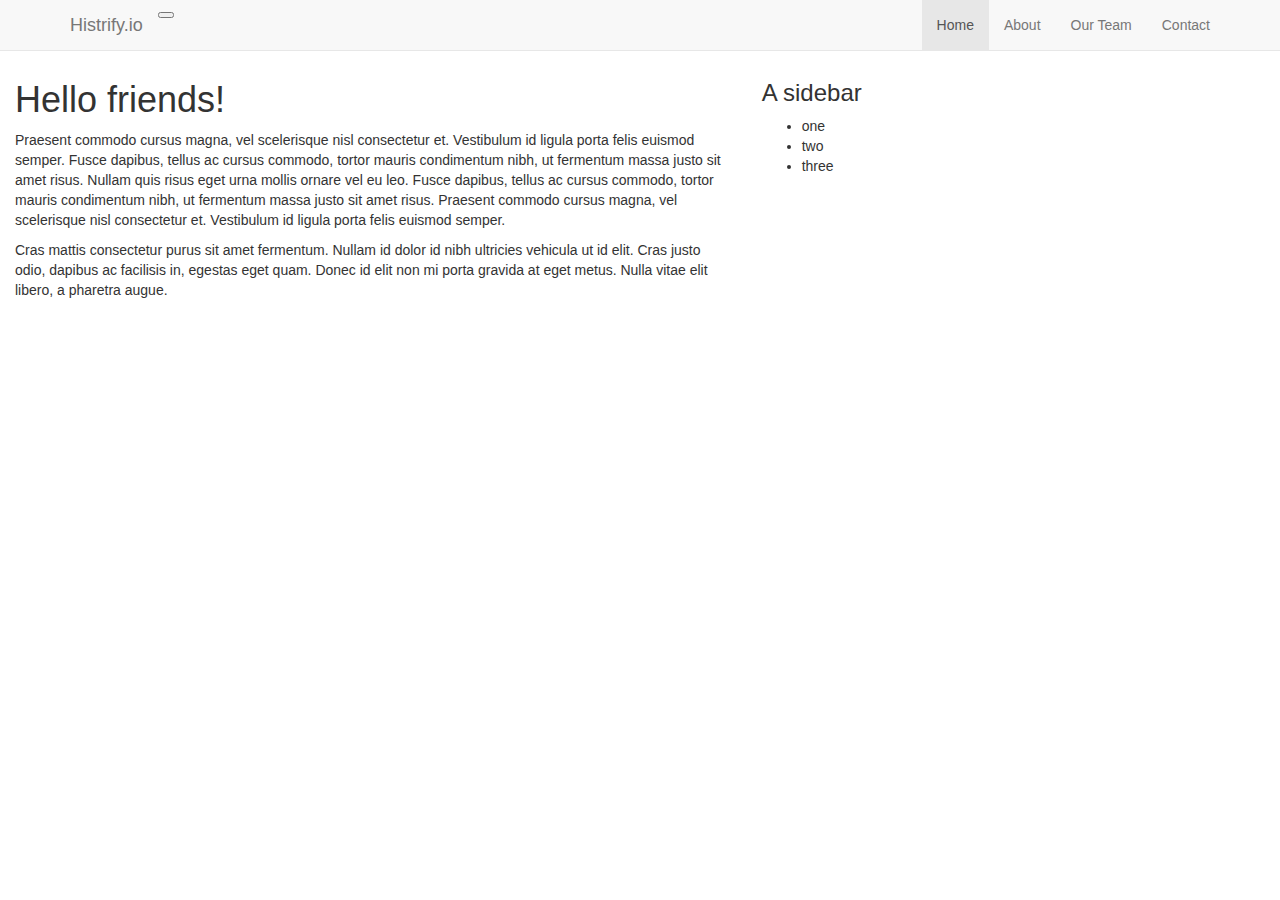
<file: Bootstrap/index.html>
<!DOCTYPE html>
<html lang="en">
  <head>
    <meta charset="utf-8">
    <meta http-equiv="X-UA-Compatible" content="IE=edge">
    <meta name="viewport" content="width=device-width, initial-scale=1">
    <!-- The above 3 meta tags *must* come first in the head; any other head content must come *after* these tags -->
      
    <title>Hipstrify.io</title>

    <!-- Bootstrap -->
    <link href="bootstrap/css/bootstrap.min.css" rel="stylesheet">
      <link href="styles.css" rel="stylesheet">

    <!-- HTML5 shim and Respond.js for IE8 support of HTML5 elements and media queries -->
    <!-- WARNING: Respond.js doesn't work if you view the page via file:// -->
    <!--[if lt IE 9]>
      <script src="https://oss.maxcdn.com/html5shiv/3.7.2/html5shiv.min.js"></script>
      <script src="https://oss.maxcdn.com/respond/1.4.2/respond.min.js"></script>
    <![endif]-->
      
  </head>
  <body>
    <nav class="navbar navbar-fixed-top navbar-default">
      <div class="container">
        <div class="navbar-header">
          <button type="button" class="navbar-toggle-collapsed" data-toggle="collapse">
            <span class="sr-only">Toggle navigation</span>
              <span class="icon-bar"></span>
              <span class="icon-bar"></span>
              <span class="icon-bar"></span>
            </button>
          <a class="navbar-brand" href="index.html">Histrify.io</a>
          </div>
          <div class="collapse navbar-collapse" id="navbar-collapse">
          <ul class="nav navbar-nav navbar-right">
              <li class="active"><a href="">Home</a></li>
              <li ><a href="">About</a></li>
              <li ><a href="">Our Team</a></li>
              <li ><a href="">Contact</a></li>
              </ul>
          
          </div>
        </div>
        
      </nav>
    
      
      <div class="container-fluid">
          <div class="row">
              <div class="col-sm-7">
                <h1>Hello friends!</h1>
                  <p>Praesent commodo cursus magna, vel scelerisque nisl consectetur et. Vestibulum id ligula porta felis euismod semper. Fusce dapibus, tellus ac cursus commodo, tortor mauris condimentum nibh, ut fermentum massa justo sit amet risus. Nullam quis risus eget urna mollis ornare vel eu leo. Fusce dapibus, tellus ac cursus commodo, tortor mauris condimentum nibh, ut fermentum massa justo sit amet risus. Praesent commodo cursus magna, vel scelerisque nisl consectetur et. Vestibulum id ligula porta felis euismod semper.</p>

<p>Cras mattis consectetur purus sit amet fermentum. Nullam id dolor id nibh ultricies vehicula ut id elit. Cras justo odio, dapibus ac facilisis in, egestas eget quam. Donec id elit non mi porta gravida at eget metus. Nulla vitae elit libero, a pharetra augue.</p>
              </div>
              
              <div class="col-sm-5">
                <h3>A sidebar</h3>
                  <ul>
                    <li>one</li>
                    <li>two</li>
                    <li>three</li>
                  </ul>
              </div>
          </div>
      </div>
      

    <!-- jQuery (necessary for Bootstrap's JavaScript plugins) -->
    <script src="https://ajax.googleapis.com/ajax/libs/jquery/1.11.3/jquery.min.js"></script>
    <!-- Include all compiled plugins (below), or include individual files as needed -->
    <script src="bootstrap/js/bootstrap.min.js"></script>
  </body>
</html>
</file>
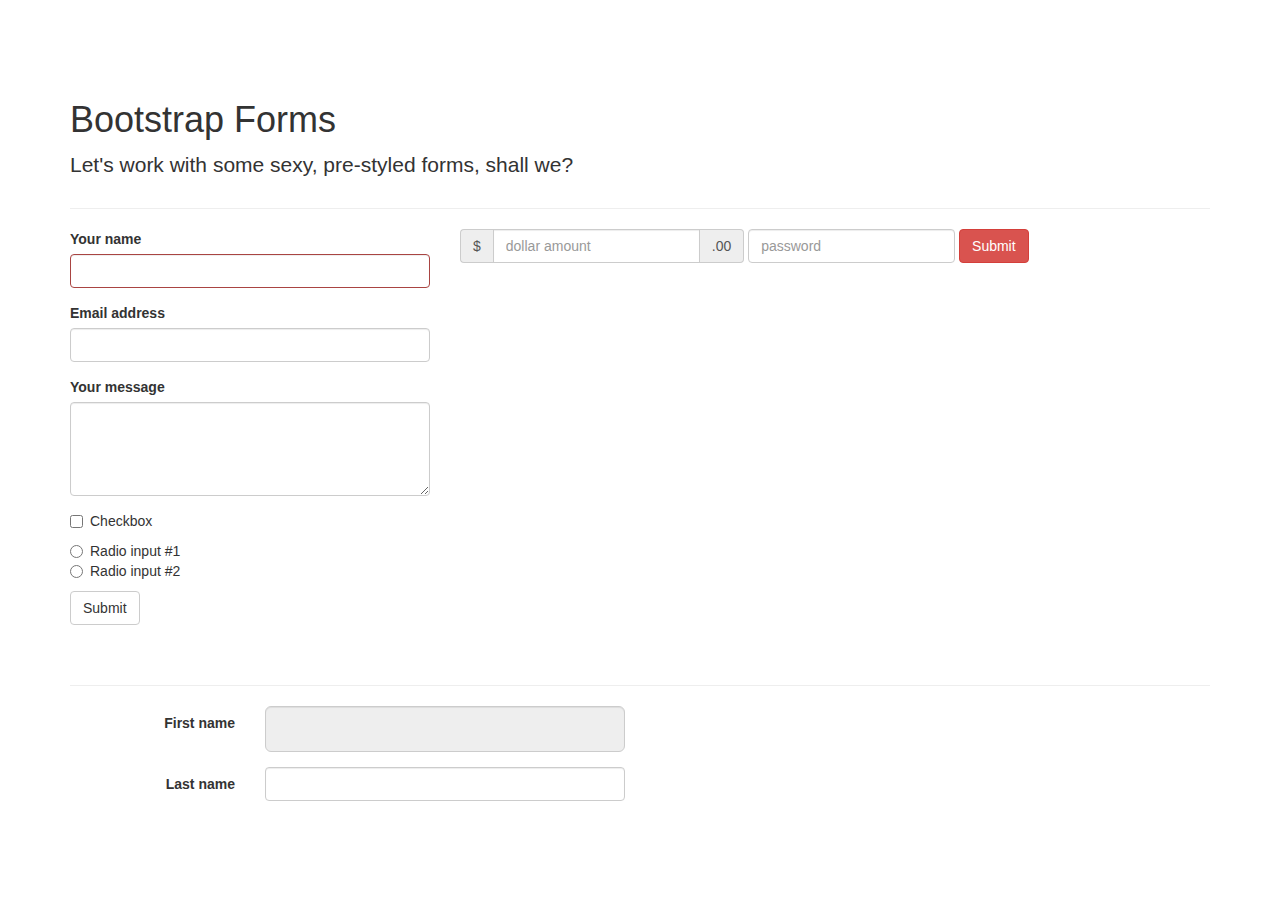
<file: Bootstrap/forms.html>
<!DOCTYPE html>
<html lang="en">
<head>
    <meta charset="utf-8">
    <meta http-equiv="X-UA-Compatible" content="IE=edge">
    <meta name="viewport" content="width=device-width, initial-scale=1">

    <title>Bootstrap Forms</title>

    <!-- Bootstrap -->
    <link href="bootstrap/css/bootstrap.min.css" rel="stylesheet">
    <link href="styles.css" rel="stylesheet">

    <!-- HTML5 shim and Respond.js for IE8 support of HTML5 elements and media queries -->
    <!--[if lt IE 9]>
        <script src="https://oss.maxcdn.com/html5shiv/3.7.2/html5shiv.min.js"></script>
        <script src="https://oss.maxcdn.com/respond/1.4.2/respond.min.js"></script>
    <![endif]-->

</head>
<body>

    <div class="container">
        
        <div class="page-header">
            <h1>Bootstrap Forms</h1>
            <p class="lead">Let's work with some sexy, pre-styled forms, shall we?</p>
        </div><!-- page-header -->
        
        <div class="row">
            <div class="col-sm-4">
            
                <form>
                    <div class="form-group has-error">
                        <label for="formName">Your name</label>
                        <input type="text" id="formName" class="form-control">
                    </div>
                    <div class="form-group">
                        <label for="formEmail">Email address</label>
                        <input type="email" id="formEmail" class="form-control">
                    </div>
                    <div class="form-group">
                        <label for="formMessage">Your message</label>
                        <textarea class="form-control" rows="4"></textarea>
                    </div>
                    <div class="checkbox">
                        <label>
                            <input type="checkbox"> Checkbox
                        </label>
                    </div>
                    <div class="radio">
                        <label>
                            <input type="radio" name="formRadio"> Radio input #1
                        </label><br>
                        <label>
                            <input type="radio" name="formRadio"> Radio input #2
                        </label>
                    </div>
                    <button type="submit" class="btn btn-default">Submit</button>
                </form>
                
            </div>
            <div class="col-sm-8">
            
                <form class="form-inline">
                    
                    <div class="form-group">
                        <label for="loginEmail" class="sr-only">Email</label>
                        <div class="input-group">
                            <div class="input-group-addon">$</div>
                            <input id="loginEmail" type="email" class="form-control" placeholder="dollar amount">
                            <div class="input-group-addon">.00</div>
                        </div>
                    </div>
                    <div class="form-group">
                        <label for="loginPassword" class="sr-only">Password</label>
                        <input id="loginPassword" type="password" class="form-control" placeholder="password">
                    </div>
                    
                    <button type="submit" class="btn btn-danger">Submit</button>
                    
                </form>
                
            </div>
        </div><!-- row -->
        
        <br><br><hr>
        
        <div class="row">
            <div class="col-sm-6">
                
                <form class="form-horizontal">
                    
                    <div class="form-group">
                        <label class="col-sm-4 control-label">First name</label>
                        <div class="col-sm-8">
                            <input type="text" class="form-control input-lg" disabled>
                        </div>
                    </div>
                    <div class="form-group">
                        <label class="col-sm-4 control-label">Last name</label>
                        <div class="col-sm-8">
                            <input type="text" class="form-control">
                        </div>
                    </div>
                    
                </form>
                
            </div>
        </div><!-- row -->
        
    </div><!-- container -->


    <!-- jQuery (necessary for Bootstrap's JavaScript plugins) -->
    <script src="https://ajax.googleapis.com/ajax/libs/jquery/1.11.3/jquery.min.js"></script>
    <!-- Include all compiled plugins (below), or include individual files as needed -->
    <script src="bootstrap/js/bootstrap.min.js"></script>
</body>
</html>
</file>
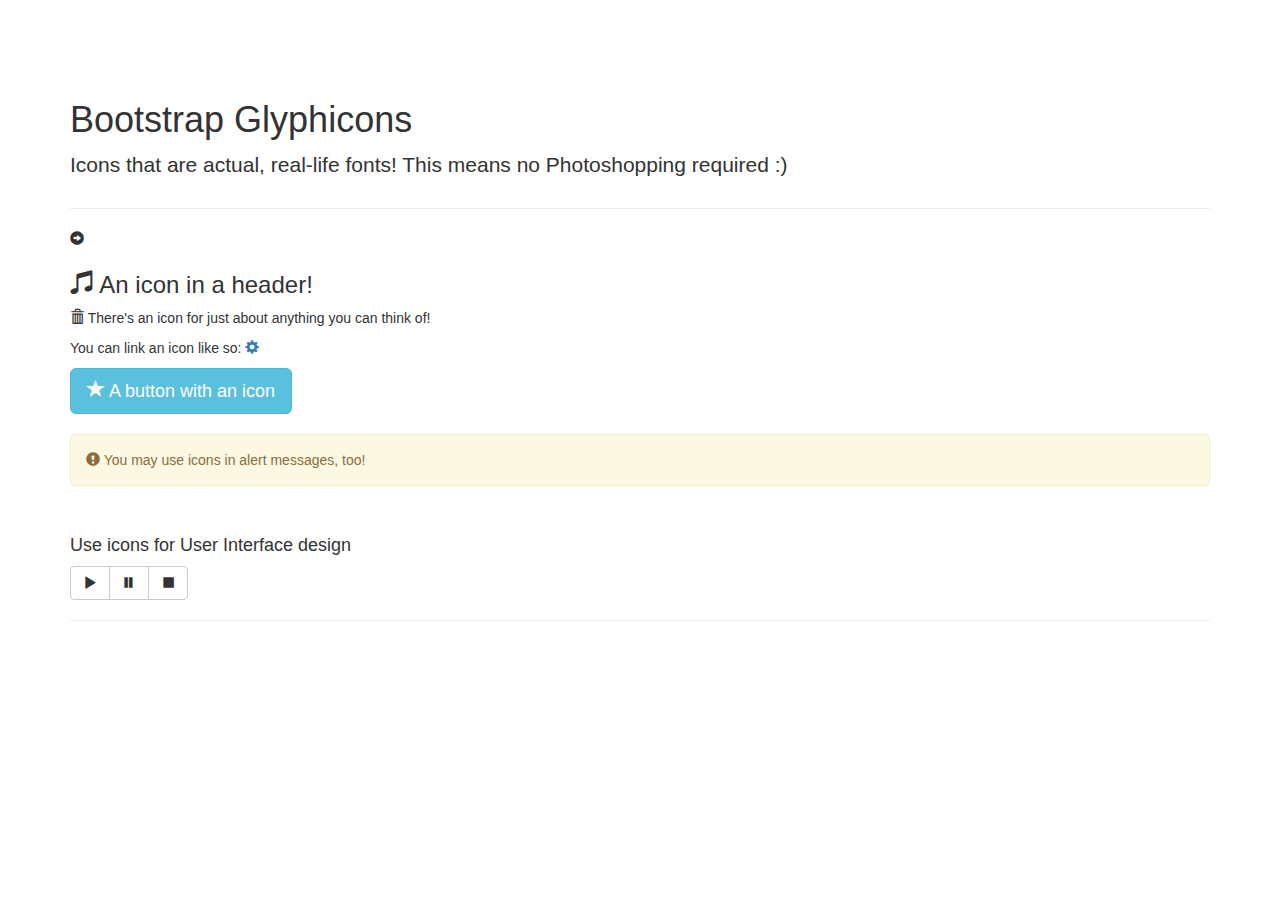
<file: Bootstrap/glyphicons.html>
<!DOCTYPE html>
<html lang="en">
<head>
    <meta charset="utf-8">
    <meta http-equiv="X-UA-Compatible" content="IE=edge">
    <meta name="viewport" content="width=device-width, initial-scale=1">

    <title>Bootstrap Glyphicons</title>

    <!-- Bootstrap -->
    <link href="bootstrap/css/bootstrap.min.css" rel="stylesheet">
    <link href="styles.css" rel="stylesheet">

    <!-- HTML5 shim and Respond.js for IE8 support of HTML5 elements and media queries -->
    <!--[if lt IE 9]>
        <script src="https://oss.maxcdn.com/html5shiv/3.7.2/html5shiv.min.js"></script>
        <script src="https://oss.maxcdn.com/respond/1.4.2/respond.min.js"></script>
    <![endif]-->

</head>
<body>

    <div class="container">
        
        <div class="page-header">
            <h1>Bootstrap Glyphicons</h1>
            <p class="lead">Icons that are actual, real-life fonts! This means no Photoshopping required :)</p>
        </div><!-- page-header -->
        
        <p><span class="glyphicon glyphicon-circle-arrow-right"></span></p>
        
        <h3><span class="glyphicon glyphicon-music"></span> An icon in a header!</h3>
        
        <p><span class="glyphicon glyphicon-trash"></span> There's an icon for just about anything you can think of!</p>
        
        <p>You can link an icon like so: <a href="index.html"><span class="glyphicon glyphicon-cog"></span></a></p>

        
        <button type="button" class="btn btn-default btn-lg btn-info">
        <span class="glyphicon glyphicon-star" aria-hidden="true"></span> A button with an icon
        </button>
        
        <br><br>
        
        <div class="alert alert-warning">
            <span class="glyphicon glyphicon-exclamation-sign"></span>
            You may use icons in alert messages, too!
        </div>
        
        <br>
        
        <h4>Use icons for User Interface design</h4>
        
        <div class="btn-toolbar">
            <div class="btn-group">
                <button type="button" class="btn btn-default"><span class="glyphicon glyphicon-play"></span></button>
                <button type="button" class="btn btn-default"><span class="glyphicon glyphicon-pause"></span></button>
                <button type="button" class="btn btn-default"><span class="glyphicon glyphicon-stop"></span></button>
            </div>
        </div>
        
        
        <hr>
    </div><!-- container -->


    <!-- jQuery (necessary for Bootstrap's JavaScript plugins) -->
    <script src="https://ajax.googleapis.com/ajax/libs/jquery/1.11.3/jquery.min.js"></script>
    <!-- Include all compiled plugins (below), or include individual files as needed -->
    <script src="bootstrap/js/bootstrap.min.js"></script>
</body>
</html>
</file>
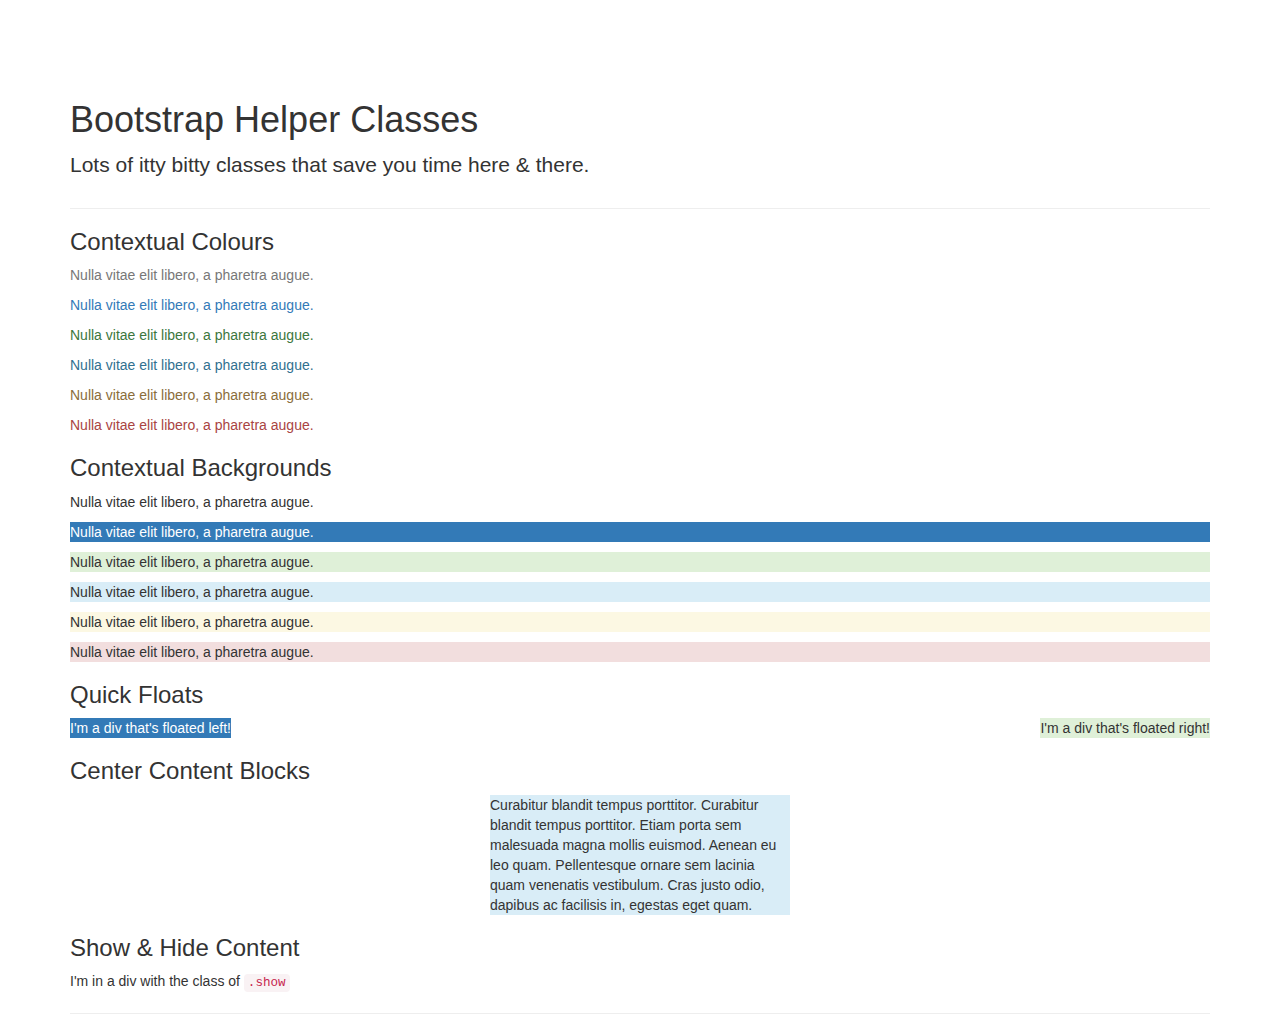
<file: Bootstrap/helperclasses.html>
<!DOCTYPE html>
<html lang="en">
<head>
    <meta charset="utf-8">
    <meta http-equiv="X-UA-Compatible" content="IE=edge">
    <meta name="viewport" content="width=device-width, initial-scale=1">

    <title>Bootstrap Helper Classes</title>

    <!-- Bootstrap -->
    <link href="bootstrap/css/bootstrap.min.css" rel="stylesheet">
    <link href="styles.css" rel="stylesheet">

    <!-- HTML5 shim and Respond.js for IE8 support of HTML5 elements and media queries -->
    <!--[if lt IE 9]>
        <script src="https://oss.maxcdn.com/html5shiv/3.7.2/html5shiv.min.js"></script>
        <script src="https://oss.maxcdn.com/respond/1.4.2/respond.min.js"></script>
    <![endif]-->

</head>
<body>

    <div class="container">
        
        <div class="page-header">
            <h1>Bootstrap Helper Classes</h1>
            <p class="lead">Lots of itty bitty classes that save you time here &amp; there.</p>
        </div><!-- page-header -->
        
        <h3>Contextual Colours</h3>
        <p class="text-muted">Nulla vitae elit libero, a pharetra augue.</p>
        <p class="text-primary">Nulla vitae elit libero, a pharetra augue.</p>
        <p class="text-success">Nulla vitae elit libero, a pharetra augue.</p>
        <p class="text-info">Nulla vitae elit libero, a pharetra augue.</p>
        <p class="text-warning">Nulla vitae elit libero, a pharetra augue.</p>
        <p class="text-danger">Nulla vitae elit libero, a pharetra augue.</p>
        
        <h3>Contextual Backgrounds</h3>
        <p class="bg-muted">Nulla vitae elit libero, a pharetra augue.</p>
        <p class="bg-primary">Nulla vitae elit libero, a pharetra augue.</p>
        <p class="bg-success">Nulla vitae elit libero, a pharetra augue.</p>
        <p class="bg-info">Nulla vitae elit libero, a pharetra augue.</p>
        <p class="bg-warning">Nulla vitae elit libero, a pharetra augue.</p>
        <p class="bg-danger">Nulla vitae elit libero, a pharetra augue.</p>
        
        <h3>Quick Floats</h3>
        <div class="clearfix">
            <div class="pull-left bg-primary">I'm a div that's floated left!</div>
            <div class="pull-right bg-success">I'm a div that's floated right!</div>
        </div>
        
        <h3>Center Content Blocks</h3>
        <div class="center-block small-box bg-info">Curabitur blandit tempus porttitor. Curabitur blandit tempus porttitor. Etiam porta sem malesuada magna mollis euismod. Aenean eu leo quam. Pellentesque ornare sem lacinia quam venenatis vestibulum. Cras justo odio, dapibus ac facilisis in, egestas eget quam.</div>
        
        <h3>Show &amp; Hide Content</h3>
        <div class="show">I'm in a div with the class of <code>.show</code></div>
        <div class="hidden">I'm in a div with the class of <code>.hidden</code></div>
        
        <hr>
    </div><!-- container -->


    <!-- jQuery (necessary for Bootstrap's JavaScript plugins) -->
    <script src="https://ajax.googleapis.com/ajax/libs/jquery/1.11.3/jquery.min.js"></script>
    <!-- Include all compiled plugins (below), or include individual files as needed -->
    <script src="bootstrap/js/bootstrap.min.js"></script>
</body>
</html>
</file>
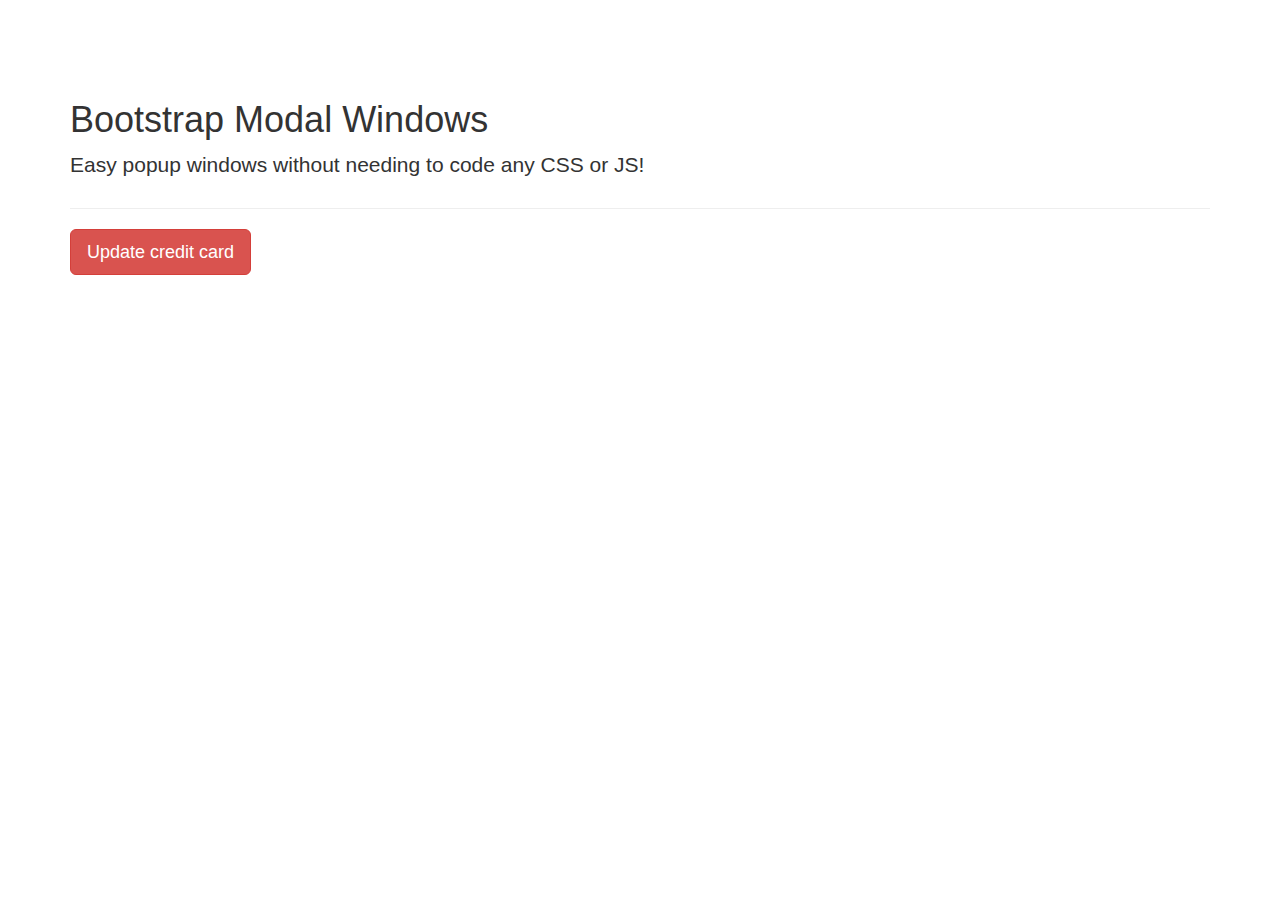
<file: Bootstrap/modal.html>
<!DOCTYPE html>
<html lang="en">
<head>
    <meta charset="utf-8">
    <meta http-equiv="X-UA-Compatible" content="IE=edge">
    <meta name="viewport" content="width=device-width, initial-scale=1">

    <title>Bootstrap Navbar</title>

    <!-- Bootstrap -->
    <link href="bootstrap/css/bootstrap.min.css" rel="stylesheet">
    <link href="styles.css" rel="stylesheet">

    <!-- HTML5 shim and Respond.js for IE8 support of HTML5 elements and media queries -->
    <!--[if lt IE 9]>
        <script src="https://oss.maxcdn.com/html5shiv/3.7.2/html5shiv.min.js"></script>
        <script src="https://oss.maxcdn.com/respond/1.4.2/respond.min.js"></script>
    <![endif]-->

</head>
<body>
    
    <div class="container">
        <div class="page-header">
            <h1>Bootstrap Modal Windows</h1>
            <p class="lead">Easy popup windows without needing to code any CSS or JS!</p>
        </div><!-- page-header -->
        
        <button type="button" class="btn btn-danger btn-lg" data-toggle="modal" data-target="#updateCreditCard">Update credit card</button>
        
        <!-- Modal -->
        <form class="modal fade" id="updateCreditCard">
            
            <div class="modal-dialog modal-lg">
            
                <div class="modal-content">
                
                    <div class="modal-header">
                        <button type="button" class="close" data-dismiss="modal"><span>&times;</span></button>
                        <h4 class="modal-title"><span class="glyphicon glyphicon-credit-card"></span> Update credit card</h4>
                    </div>
                    
                    <div class="modal-body">
                    
                        <div class="form-group">
                            <label>Name on card</label>
                            <input type="text" placeholder="name on card" class="form-control">
                        </div>
                        <div class="form-group">
                            <label>Credit card number</label>
                            <input type="text" placeholder="credit card number" class="form-control">
                        </div>

                    </div>
                    
                    <div class="modal-footer">
                        <button type="button" class="btn btn-default" data-dismiss="modal">Cancel</button>
                        <button type="submit" class="btn btn-primary">Save changes</button>
                    </div>
                
                </div>
                
            </div>
            
        </form>
        
    </div><!-- container -->


    <!-- jQuery (necessary for Bootstrap's JavaScript plugins) -->
    <script src="https://ajax.googleapis.com/ajax/libs/jquery/1.11.3/jquery.min.js"></script>
    <!-- Include all compiled plugins (below), or include individual files as needed -->
    <script src="bootstrap/js/bootstrap.min.js"></script>
</body>
</html>
</file>
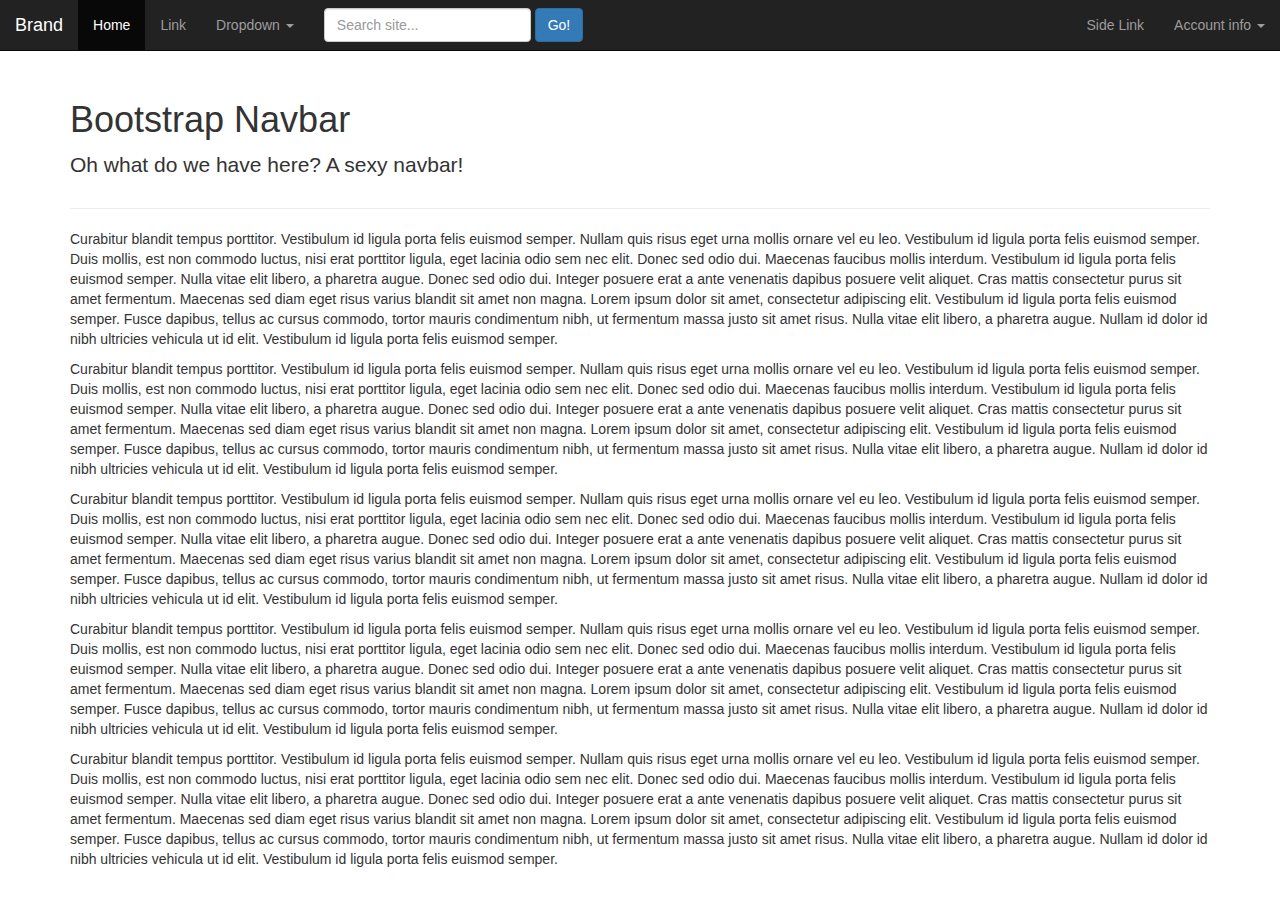
<file: Bootstrap/navbar.html>
<!DOCTYPE html>
<html lang="en">
<head>
    <meta charset="utf-8">
    <meta http-equiv="X-UA-Compatible" content="IE=edge">
    <meta name="viewport" content="width=device-width, initial-scale=1">

    <title>Bootstrap Navbar</title>

    <!-- Bootstrap -->
    <link href="bootstrap/css/bootstrap.min.css" rel="stylesheet">
    <link href="styles.css" rel="stylesheet">

    <!-- HTML5 shim and Respond.js for IE8 support of HTML5 elements and media queries -->
    <!--[if lt IE 9]>
        <script src="https://oss.maxcdn.com/html5shiv/3.7.2/html5shiv.min.js"></script>
        <script src="https://oss.maxcdn.com/respond/1.4.2/respond.min.js"></script>
    <![endif]-->

</head>
<body>
    
    <nav class="navbar navbar-default navbar-fixed-top navbar-inverse">
    
        <div class="container-fluid">
            
            <div class="navbar-header">
                <button type="button" class="navbar-toggle collapsed" data-toggle="collapse" data-target="#navbar-collapse">
                    <span class="sr-only">Toggle navigation</span>
                    <span class="icon-bar"></span>
                    <span class="icon-bar"></span>
                    <span class="icon-bar"></span>
                </button>
                <a class="navbar-brand" href="index.html">Brand</a>
            </div>
            
            <div class="collapse navbar-collapse" id="navbar-collapse">
                
                <ul class="nav navbar-nav">
                    <li class="active"><a href="#">Home</a></li>
                    <li><a href="#">Link</a></li>
                    
                    <li class="dropdown">
                        <a href="" class="dropdown-toggle" data-toggle="dropdown" role="button">Dropdown <span class="caret"></span></a>
                        
                        <ul class="dropdown-menu">
                            <li><a href="">Sub menu item</a></li>
                            <li><a href="">Sub menu item 2</a></li>
                            <li><a href="">Sub menu item 3</a></li>
                            
                            <li role="separator" class="divider"></li>
                            
                            <li><a href="">Sub menu item 4</a></li>
                        </ul>                        
                    </li>
                    
                </ul>
                
                <form class="navbar-form navbar-left" role="search">
                    <div class="form-group">
                        <input type="text" class="form-control" placeholder="Search site...">
                    </div>
                    <button type="submit" class="btn btn-primary">Go!</button>
                </form>
                
                <ul class="nav navbar-nav navbar-right">
                    <li><a href="">Side Link</a></li>
                    
                    <li class="dropdown">
                        <a href="#" class="dropdown-toggle" data-toggle="dropdown" role="button">Account info <span class="caret"></span></a>
                        
                        <ul class="dropdown-menu">
                            <li><a href="">Update security</a></li>
                            <li><a href="">Edit profile</a></li>
                            <li><a href="">Log out</a></li>
                        </ul>
                        
                    </li>
                </ul>
                
            </div>
            
        </div>
        
    </nav>
    
    <div class="container">
        
        <div class="page-header">
            <h1>Bootstrap Navbar</h1>
            <p class="lead">Oh what do we have here? A sexy navbar!</p>
        </div><!-- page-header -->

        <p>Curabitur blandit tempus porttitor. Vestibulum id ligula porta felis euismod semper. Nullam quis risus eget urna mollis ornare vel eu leo. Vestibulum id ligula porta felis euismod semper.

Duis mollis, est non commodo luctus, nisi erat porttitor ligula, eget lacinia odio sem nec elit. Donec sed odio dui. Maecenas faucibus mollis interdum. Vestibulum id ligula porta felis euismod semper. Nulla vitae elit libero, a pharetra augue.

Donec sed odio dui. Integer posuere erat a ante venenatis dapibus posuere velit aliquet. Cras mattis consectetur purus sit amet fermentum. Maecenas sed diam eget risus varius blandit sit amet non magna.

Lorem ipsum dolor sit amet, consectetur adipiscing elit. Vestibulum id ligula porta felis euismod semper. Fusce dapibus, tellus ac cursus commodo, tortor mauris condimentum nibh, ut fermentum massa justo sit amet risus. Nulla vitae elit libero, a pharetra augue. Nullam id dolor id nibh ultricies vehicula ut id elit. Vestibulum id ligula porta felis euismod semper.</p>
        
        <p>Curabitur blandit tempus porttitor. Vestibulum id ligula porta felis euismod semper. Nullam quis risus eget urna mollis ornare vel eu leo. Vestibulum id ligula porta felis euismod semper.

Duis mollis, est non commodo luctus, nisi erat porttitor ligula, eget lacinia odio sem nec elit. Donec sed odio dui. Maecenas faucibus mollis interdum. Vestibulum id ligula porta felis euismod semper. Nulla vitae elit libero, a pharetra augue.

Donec sed odio dui. Integer posuere erat a ante venenatis dapibus posuere velit aliquet. Cras mattis consectetur purus sit amet fermentum. Maecenas sed diam eget risus varius blandit sit amet non magna.

Lorem ipsum dolor sit amet, consectetur adipiscing elit. Vestibulum id ligula porta felis euismod semper. Fusce dapibus, tellus ac cursus commodo, tortor mauris condimentum nibh, ut fermentum massa justo sit amet risus. Nulla vitae elit libero, a pharetra augue. Nullam id dolor id nibh ultricies vehicula ut id elit. Vestibulum id ligula porta felis euismod semper.</p>
        
        <p>Curabitur blandit tempus porttitor. Vestibulum id ligula porta felis euismod semper. Nullam quis risus eget urna mollis ornare vel eu leo. Vestibulum id ligula porta felis euismod semper.

Duis mollis, est non commodo luctus, nisi erat porttitor ligula, eget lacinia odio sem nec elit. Donec sed odio dui. Maecenas faucibus mollis interdum. Vestibulum id ligula porta felis euismod semper. Nulla vitae elit libero, a pharetra augue.

Donec sed odio dui. Integer posuere erat a ante venenatis dapibus posuere velit aliquet. Cras mattis consectetur purus sit amet fermentum. Maecenas sed diam eget risus varius blandit sit amet non magna.

Lorem ipsum dolor sit amet, consectetur adipiscing elit. Vestibulum id ligula porta felis euismod semper. Fusce dapibus, tellus ac cursus commodo, tortor mauris condimentum nibh, ut fermentum massa justo sit amet risus. Nulla vitae elit libero, a pharetra augue. Nullam id dolor id nibh ultricies vehicula ut id elit. Vestibulum id ligula porta felis euismod semper.</p>
        
        <p>Curabitur blandit tempus porttitor. Vestibulum id ligula porta felis euismod semper. Nullam quis risus eget urna mollis ornare vel eu leo. Vestibulum id ligula porta felis euismod semper.

Duis mollis, est non commodo luctus, nisi erat porttitor ligula, eget lacinia odio sem nec elit. Donec sed odio dui. Maecenas faucibus mollis interdum. Vestibulum id ligula porta felis euismod semper. Nulla vitae elit libero, a pharetra augue.

Donec sed odio dui. Integer posuere erat a ante venenatis dapibus posuere velit aliquet. Cras mattis consectetur purus sit amet fermentum. Maecenas sed diam eget risus varius blandit sit amet non magna.

Lorem ipsum dolor sit amet, consectetur adipiscing elit. Vestibulum id ligula porta felis euismod semper. Fusce dapibus, tellus ac cursus commodo, tortor mauris condimentum nibh, ut fermentum massa justo sit amet risus. Nulla vitae elit libero, a pharetra augue. Nullam id dolor id nibh ultricies vehicula ut id elit. Vestibulum id ligula porta felis euismod semper.</p>
        
        <p>Curabitur blandit tempus porttitor. Vestibulum id ligula porta felis euismod semper. Nullam quis risus eget urna mollis ornare vel eu leo. Vestibulum id ligula porta felis euismod semper.

Duis mollis, est non commodo luctus, nisi erat porttitor ligula, eget lacinia odio sem nec elit. Donec sed odio dui. Maecenas faucibus mollis interdum. Vestibulum id ligula porta felis euismod semper. Nulla vitae elit libero, a pharetra augue.

Donec sed odio dui. Integer posuere erat a ante venenatis dapibus posuere velit aliquet. Cras mattis consectetur purus sit amet fermentum. Maecenas sed diam eget risus varius blandit sit amet non magna.

Lorem ipsum dolor sit amet, consectetur adipiscing elit. Vestibulum id ligula porta felis euismod semper. Fusce dapibus, tellus ac cursus commodo, tortor mauris condimentum nibh, ut fermentum massa justo sit amet risus. Nulla vitae elit libero, a pharetra augue. Nullam id dolor id nibh ultricies vehicula ut id elit. Vestibulum id ligula porta felis euismod semper.</p>
        
    </div><!-- container -->


    <!-- jQuery (necessary for Bootstrap's JavaScript plugins) -->
    <script src="https://ajax.googleapis.com/ajax/libs/jquery/1.11.3/jquery.min.js"></script>
    <!-- Include all compiled plugins (below), or include individual files as needed -->
    <script src="bootstrap/js/bootstrap.min.js"></script>
</body>
</html>
</file>
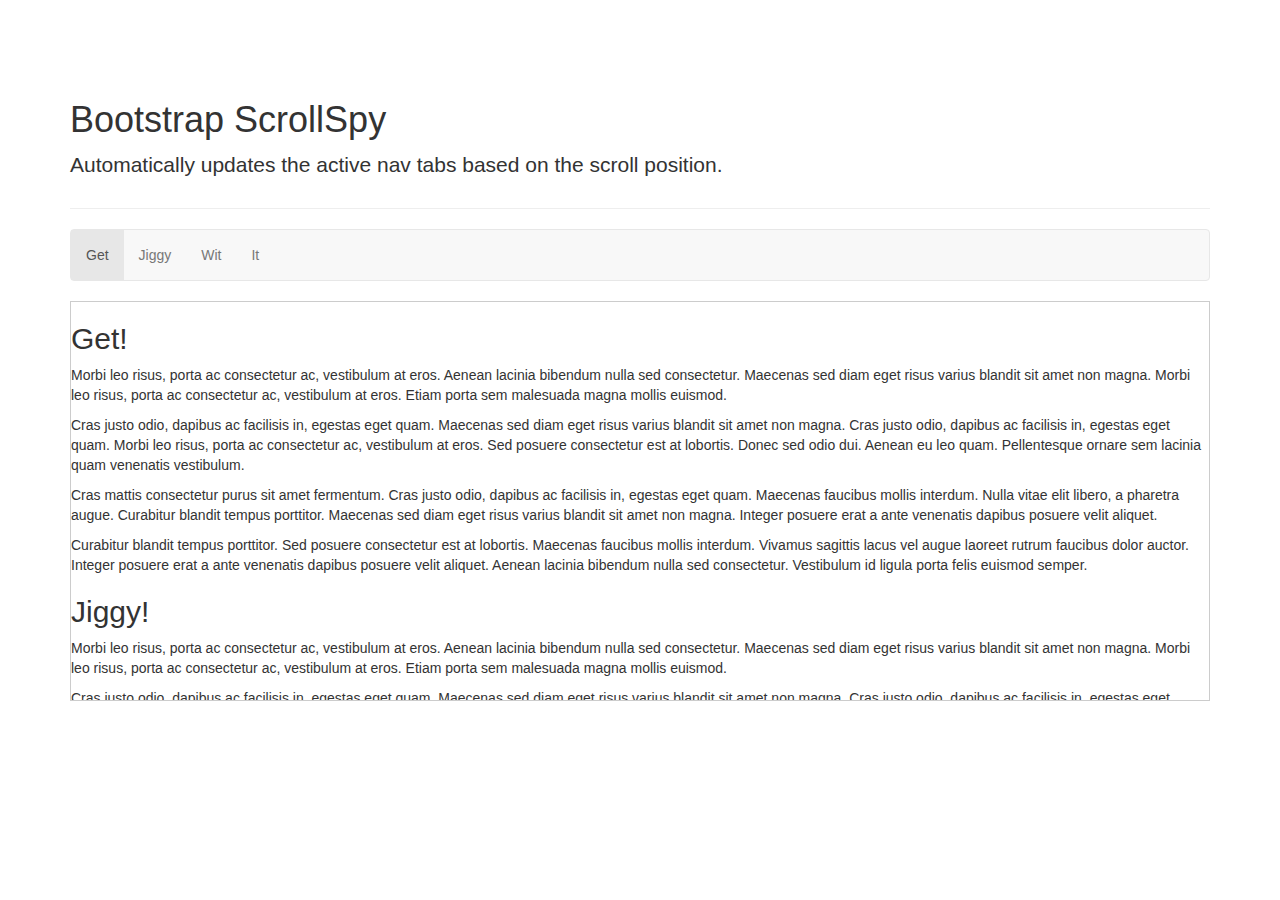
<file: Bootstrap/scrollspy.html>
<!DOCTYPE html>
<html lang="en">
<head>
    <meta charset="utf-8">
    <meta http-equiv="X-UA-Compatible" content="IE=edge">
    <meta name="viewport" content="width=device-width, initial-scale=1">

    <title>Bootstrap ScrollSpy</title>

    <!-- Bootstrap -->
    <link href="bootstrap/css/bootstrap.min.css" rel="stylesheet">
    <link href="styles.css" rel="stylesheet">

    <!-- HTML5 shim and Respond.js for IE8 support of HTML5 elements and media queries -->
    <!--[if lt IE 9]>
        <script src="https://oss.maxcdn.com/html5shiv/3.7.2/html5shiv.min.js"></script>
        <script src="https://oss.maxcdn.com/respond/1.4.2/respond.min.js"></script>
    <![endif]-->

</head>
<body>
    
    <div class="container">
        
        <div class="page-header">
            <h1>Bootstrap ScrollSpy</h1>
            <p class="lead">Automatically updates the active nav tabs based on the scroll position.</p>
        </div><!-- page-header -->
        
        <nav class="navbar navbar-default" id="navbar-scroll">
            <ul class="nav navbar-nav" role="tablist">
                <li><a href="#get">Get</a></li>
                <li><a href="#jiggy">Jiggy</a></li>
                <li><a href="#wit">Wit</a></li>
                <li><a href="#it">It</a></li>
            </ul>
        </nav>
        
        <div id="scrollerBox" data-spy="scroll" data-target="#navbar-scroll">
        
            <h2 id="get">Get!</h2>
            <p>Morbi leo risus, porta ac consectetur ac, vestibulum at eros. Aenean lacinia bibendum nulla sed consectetur. Maecenas sed diam eget risus varius blandit sit amet non magna. Morbi leo risus, porta ac consectetur ac, vestibulum at eros. Etiam porta sem malesuada magna mollis euismod.</p>

    <p>Cras justo odio, dapibus ac facilisis in, egestas eget quam. Maecenas sed diam eget risus varius blandit sit amet non magna. Cras justo odio, dapibus ac facilisis in, egestas eget quam. Morbi leo risus, porta ac consectetur ac, vestibulum at eros. Sed posuere consectetur est at lobortis. Donec sed odio dui. Aenean eu leo quam. Pellentesque ornare sem lacinia quam venenatis vestibulum.</p>

    <p>Cras mattis consectetur purus sit amet fermentum. Cras justo odio, dapibus ac facilisis in, egestas eget quam. Maecenas faucibus mollis interdum. Nulla vitae elit libero, a pharetra augue. Curabitur blandit tempus porttitor. Maecenas sed diam eget risus varius blandit sit amet non magna. Integer posuere erat a ante venenatis dapibus posuere velit aliquet.</p>

    <p>Curabitur blandit tempus porttitor. Sed posuere consectetur est at lobortis. Maecenas faucibus mollis interdum. Vivamus sagittis lacus vel augue laoreet rutrum faucibus dolor auctor. Integer posuere erat a ante venenatis dapibus posuere velit aliquet. Aenean lacinia bibendum nulla sed consectetur. Vestibulum id ligula porta felis euismod semper.</p>
            
            <h2 id="jiggy">Jiggy!</h2>
            <p>Morbi leo risus, porta ac consectetur ac, vestibulum at eros. Aenean lacinia bibendum nulla sed consectetur. Maecenas sed diam eget risus varius blandit sit amet non magna. Morbi leo risus, porta ac consectetur ac, vestibulum at eros. Etiam porta sem malesuada magna mollis euismod.</p>

            <p>Cras justo odio, dapibus ac facilisis in, egestas eget quam. Maecenas sed diam eget risus varius blandit sit amet non magna. Cras justo odio, dapibus ac facilisis in, egestas eget quam. Morbi leo risus, porta ac consectetur ac, vestibulum at eros. Sed posuere consectetur est at lobortis. Donec sed odio dui. Aenean eu leo quam. Pellentesque ornare sem lacinia quam venenatis vestibulum.</p>

            <p>Cras mattis consectetur purus sit amet fermentum. Cras justo odio, dapibus ac facilisis in, egestas eget quam. Maecenas faucibus mollis interdum. Nulla vitae elit libero, a pharetra augue. Curabitur blandit tempus porttitor. Maecenas sed diam eget risus varius blandit sit amet non magna. Integer posuere erat a ante venenatis dapibus posuere velit aliquet.</p>

            <p>Curabitur blandit tempus porttitor. Sed posuere consectetur est at lobortis. Maecenas faucibus mollis interdum. Vivamus sagittis lacus vel augue laoreet rutrum faucibus dolor auctor. Integer posuere erat a ante venenatis dapibus posuere velit aliquet. Aenean lacinia bibendum nulla sed consectetur. Vestibulum id ligula porta felis euismod semper.</p>
            
            <h2 id="wit">Wit!</h2>
            <p>Morbi leo risus, porta ac consectetur ac, vestibulum at eros. Aenean lacinia bibendum nulla sed consectetur. Maecenas sed diam eget risus varius blandit sit amet non magna. Morbi leo risus, porta ac consectetur ac, vestibulum at eros. Etiam porta sem malesuada magna mollis euismod.</p>

            <p>Cras justo odio, dapibus ac facilisis in, egestas eget quam. Maecenas sed diam eget risus varius blandit sit amet non magna. Cras justo odio, dapibus ac facilisis in, egestas eget quam. Morbi leo risus, porta ac consectetur ac, vestibulum at eros. Sed posuere consectetur est at lobortis. Donec sed odio dui. Aenean eu leo quam. Pellentesque ornare sem lacinia quam venenatis vestibulum.</p>

            <p>Cras mattis consectetur purus sit amet fermentum. Cras justo odio, dapibus ac facilisis in, egestas eget quam. Maecenas faucibus mollis interdum. Nulla vitae elit libero, a pharetra augue. Curabitur blandit tempus porttitor. Maecenas sed diam eget risus varius blandit sit amet non magna. Integer posuere erat a ante venenatis dapibus posuere velit aliquet.</p>

            <p>Curabitur blandit tempus porttitor. Sed posuere consectetur est at lobortis. Maecenas faucibus mollis interdum. Vivamus sagittis lacus vel augue laoreet rutrum faucibus dolor auctor. Integer posuere erat a ante venenatis dapibus posuere velit aliquet. Aenean lacinia bibendum nulla sed consectetur. Vestibulum id ligula porta felis euismod semper.</p>
            
            <h2 id="it">It!</h2>
            <p>Morbi leo risus, porta ac consectetur ac, vestibulum at eros. Aenean lacinia bibendum nulla sed consectetur. Maecenas sed diam eget risus varius blandit sit amet non magna. Morbi leo risus, porta ac consectetur ac, vestibulum at eros. Etiam porta sem malesuada magna mollis euismod.</p>

            <p>Cras justo odio, dapibus ac facilisis in, egestas eget quam. Maecenas sed diam eget risus varius blandit sit amet non magna. Cras justo odio, dapibus ac facilisis in, egestas eget quam. Morbi leo risus, porta ac consectetur ac, vestibulum at eros. Sed posuere consectetur est at lobortis. Donec sed odio dui. Aenean eu leo quam. Pellentesque ornare sem lacinia quam venenatis vestibulum.</p>

            <p>Cras mattis consectetur purus sit amet fermentum. Cras justo odio, dapibus ac facilisis in, egestas eget quam. Maecenas faucibus mollis interdum. Nulla vitae elit libero, a pharetra augue. Curabitur blandit tempus porttitor. Maecenas sed diam eget risus varius blandit sit amet non magna. Integer posuere erat a ante venenatis dapibus posuere velit aliquet.</p>

            <p>Curabitur blandit tempus porttitor. Sed posuere consectetur est at lobortis. Maecenas faucibus mollis interdum. Vivamus sagittis lacus vel augue laoreet rutrum faucibus dolor auctor. Integer posuere erat a ante venenatis dapibus posuere velit aliquet. Aenean lacinia bibendum nulla sed consectetur. Vestibulum id ligula porta felis euismod semper.</p>
        
        </div>
        
    </div><!-- container -->


    <!-- jQuery (necessary for Bootstrap's JavaScript plugins) -->
    <script src="https://ajax.googleapis.com/ajax/libs/jquery/1.11.3/jquery.min.js"></script>
    <!-- Include all compiled plugins (below), or include individual files as needed -->
    <script src="bootstrap/js/bootstrap.min.js"></script>
</body>
</html>
</file>
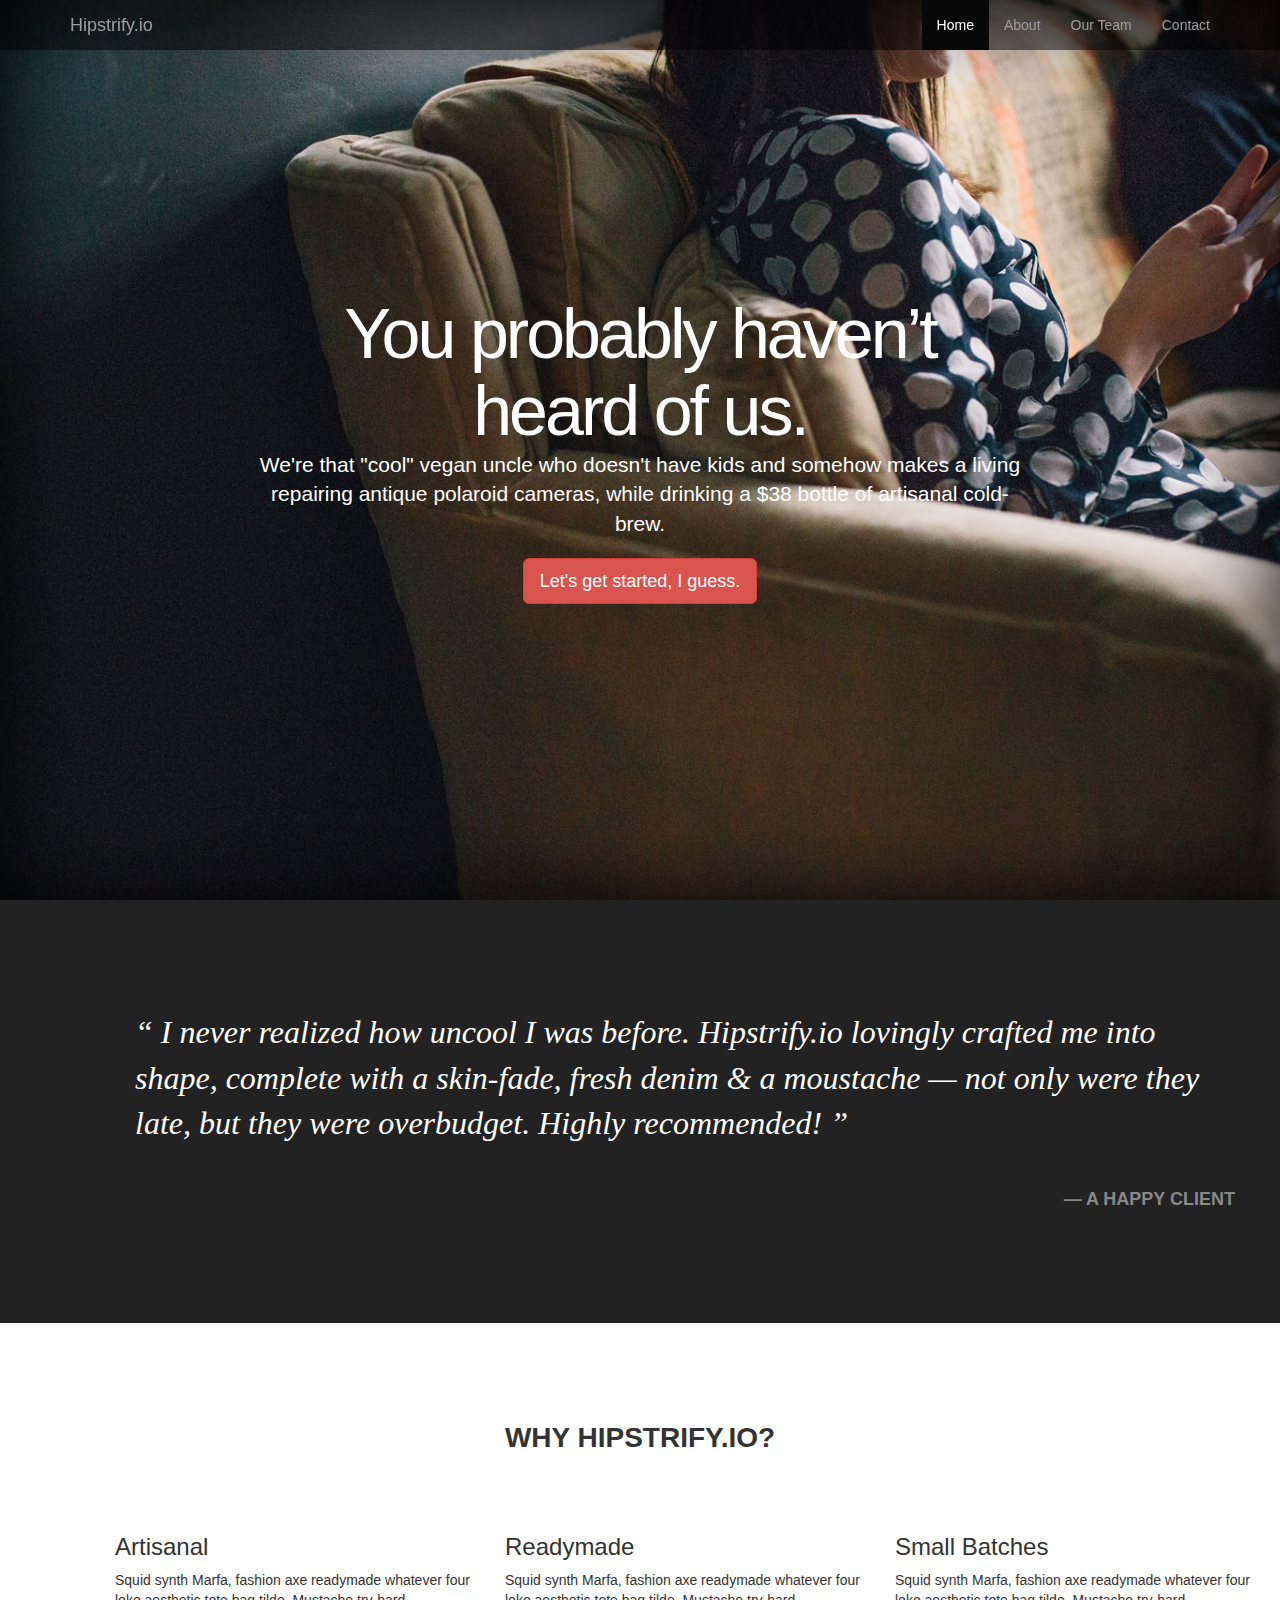
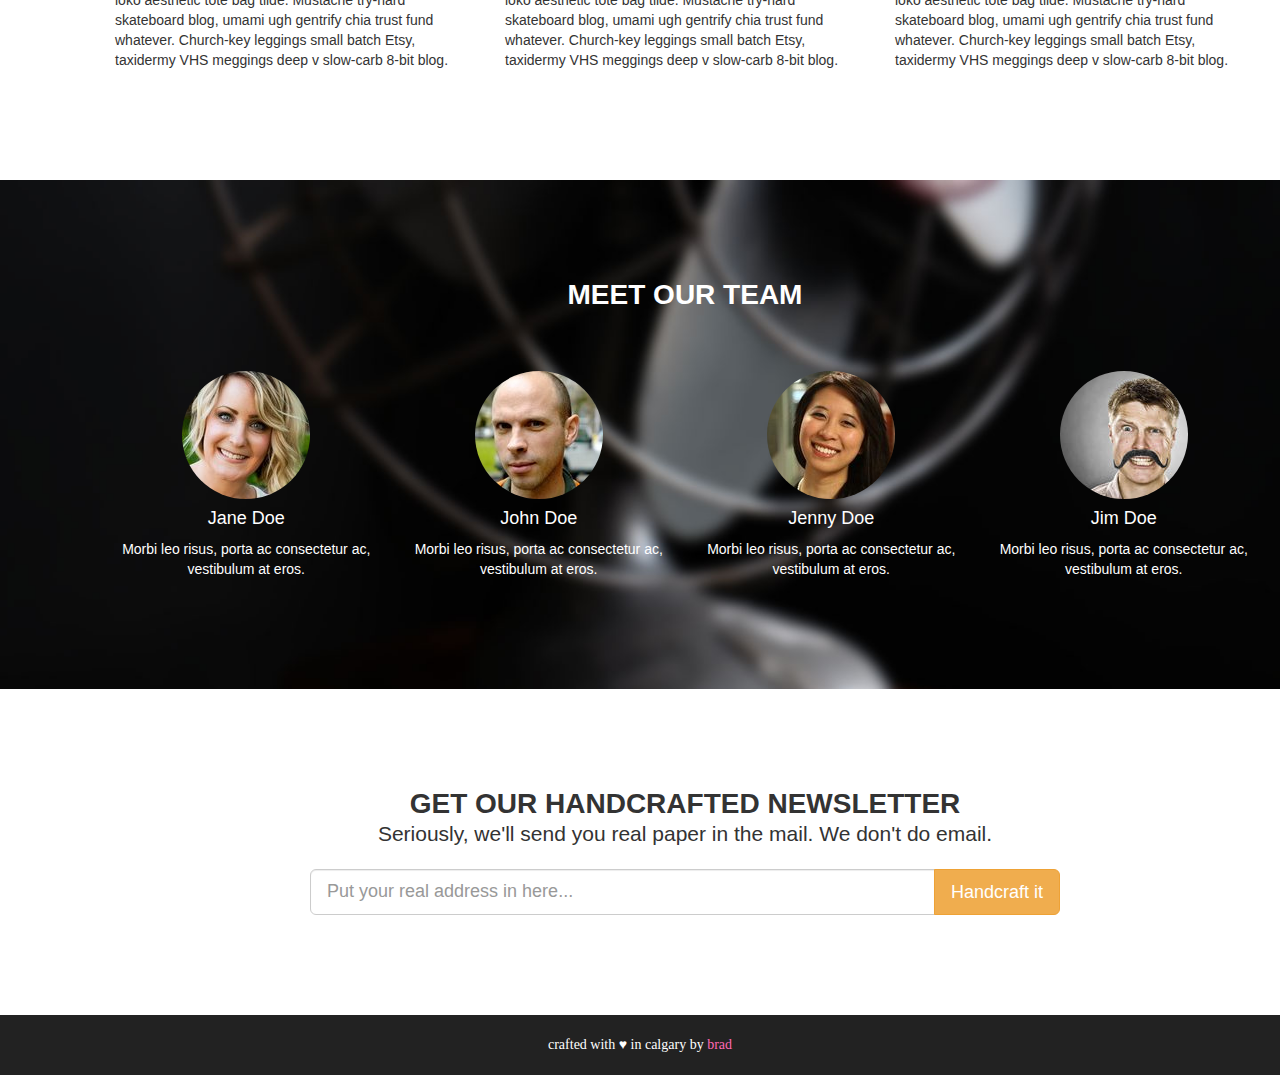
<file: Bootstrap/startup.html>
<!DOCTYPE html>
<html lang="en">
<head>
    <meta charset="utf-8">
    <meta http-equiv="X-UA-Compatible" content="IE=edge">
    <meta name="viewport" content="width=device-width, initial-scale=1">

    <title>Hipstrify.io</title>

    <!-- Bootstrap -->
    <link href="bootstrap/css/bootstrap.min.css" rel="stylesheet">
    <link href="startup.css" rel="stylesheet">

    <!-- HTML5 shim and Respond.js for IE8 support of HTML5 elements and media queries -->
    <!--[if lt IE 9]>
        <script src="https://oss.maxcdn.com/html5shiv/3.7.2/html5shiv.min.js"></script>
        <script src="https://oss.maxcdn.com/respond/1.4.2/respond.min.js"></script>
    <![endif]-->

</head>
<body>

    <nav class="navbar navbar-fixed-top navbar-inverse">
        <div class="container">
            <div class="navbar-header">
                <button type="button" class="navbar-toggle collapsed" data-toggle="collapse" data-target="#navbar-collapse">
                    <span class="sr-only">Toggle navigation</span>
                    <span class="icon-bar"></span>
                    <span class="icon-bar"></span>
                    <span class="icon-bar"></span>
                </button>
                <a class="navbar-brand" href="index.html">Hipstrify.io</a>
            </div>
            
            <div class="collapse navbar-collapse" id="navbar-collapse">
                <ul class="nav navbar-nav navbar-right">
                    <li class="active"><a href="">Home</a></li>
                    <li><a href="">About</a></li>
                    <li><a href="">Our Team</a></li>
                    <li><a href="">Contact</a></li>
                </ul>
            </div>
        </div>
    </nav>
    
    <div class="cover">
        <div class="cover-text">
            <h1>You probably haven&rsquo;t heard of us.</h1>
            <p class="lead">We're that "cool" vegan uncle who doesn't have kids and somehow makes a living repairing antique polaroid cameras, while drinking a $38 bottle of artisanal cold-brew.</p>
            <a href="#why-us" role="button" class="btn btn-danger btn-lg">Let's get started, I guess.</a>
        </div>
    </div>
    
    <section class="testimonial">
        <div class="container">
            <blockquote>
                &ldquo; I never realized how uncool I was before. Hipstrify.io lovingly crafted me into shape, complete with a skin-fade, fresh denim &amp; a moustache &mdash; not only were they late, but they were overbudget. Highly recommended! &rdquo;
                <cite>&mdash; A Happy Client</cite>
            </blockquote>
        </div>
    </section>
    
    <section id="why-us">
        <h2>Why Hipstrify.io?</h2>
        <div class="container">
            <div class="row">
                <div class="col-sm-4">
                    <h3>Artisanal</h3>
                    <p>Squid synth Marfa, fashion axe readymade whatever four loko aesthetic tote bag tilde. Mustache try-hard skateboard blog, umami ugh gentrify chia trust fund whatever. Church-key leggings small batch Etsy, taxidermy VHS meggings deep v slow-carb 8-bit blog.</p>
                </div>
                <div class="col-sm-4">
                    <h3>Readymade</h3>
                    <p>Squid synth Marfa, fashion axe readymade whatever four loko aesthetic tote bag tilde. Mustache try-hard skateboard blog, umami ugh gentrify chia trust fund whatever. Church-key leggings small batch Etsy, taxidermy VHS meggings deep v slow-carb 8-bit blog.</p>
                </div>
                <div class="col-sm-4">
                    <h3>Small Batches</h3>
                    <p>Squid synth Marfa, fashion axe readymade whatever four loko aesthetic tote bag tilde. Mustache try-hard skateboard blog, umami ugh gentrify chia trust fund whatever. Church-key leggings small batch Etsy, taxidermy VHS meggings deep v slow-carb 8-bit blog.</p>
                </div>
            </div>
        </div>
    </section>
    
    <section id="team">
        <div class="container">
            <h2>Meet our team</h2>
            <div class="row">
                <div class="col-sm-3">
                    <img src="img/jane.jpg" alt="Woman's face" class="img-circle">
                    <h4>Jane Doe</h4>
                    <p>Morbi leo risus, porta ac consectetur ac, vestibulum at eros.</p>
                </div>
                <div class="col-sm-3">
                    <img src="img/john.jpg" alt="Man's face" class="img-circle">
                    <h4>John Doe</h4>
                    <p>Morbi leo risus, porta ac consectetur ac, vestibulum at eros.</p>
                </div>
                <div class="col-sm-3">
                    <img src="img/jenny.jpg" alt="Woman's face" class="img-circle">
                    <h4>Jenny Doe</h4>
                    <p>Morbi leo risus, porta ac consectetur ac, vestibulum at eros.</p>
                </div>
                <div class="col-sm-3">
                    <img src="img/jim.jpg" alt="Man's face" class="img-circle">
                    <h4>Jim Doe</h4>
                    <p>Morbi leo risus, porta ac consectetur ac, vestibulum at eros.</p>
                </div>
            </div>
        </div>
    </section>
    
    <section id="signup">
        <div class="container">
            <h2>Get our handcrafted newsletter</h2>
            <p class="lead">Seriously, we'll send you real paper in the mail. We don't do email.</p>
            <div class="row">
                <div class="col-sm-8 col-sm-offset-2">
                    <form>
                        <div class="input-group">
                            <input type="text" class="form-control input-lg" placeholder="Put your real address in here...">
                            <span class="input-group-btn">
                                <button class="btn btn-warning btn-lg" type="button">Handcraft it</button>
                            </span>
                        </div>
                    </form>
                </div>
            </div>
        </div>
    </section>
    
    <footer>
        crafted with &hearts; in calgary by <a href="http://bradhussey.ca">brad</a>
    </footer>
    
    <!-- jQuery (necessary for Bootstrap's JavaScript plugins) -->
    <script src="https://ajax.googleapis.com/ajax/libs/jquery/1.11.3/jquery.min.js"></script>
    <!-- Include all compiled plugins (below), or include individual files as needed -->
    <script src="bootstrap/js/bootstrap.min.js"></script>
</body>
</html>
</file>
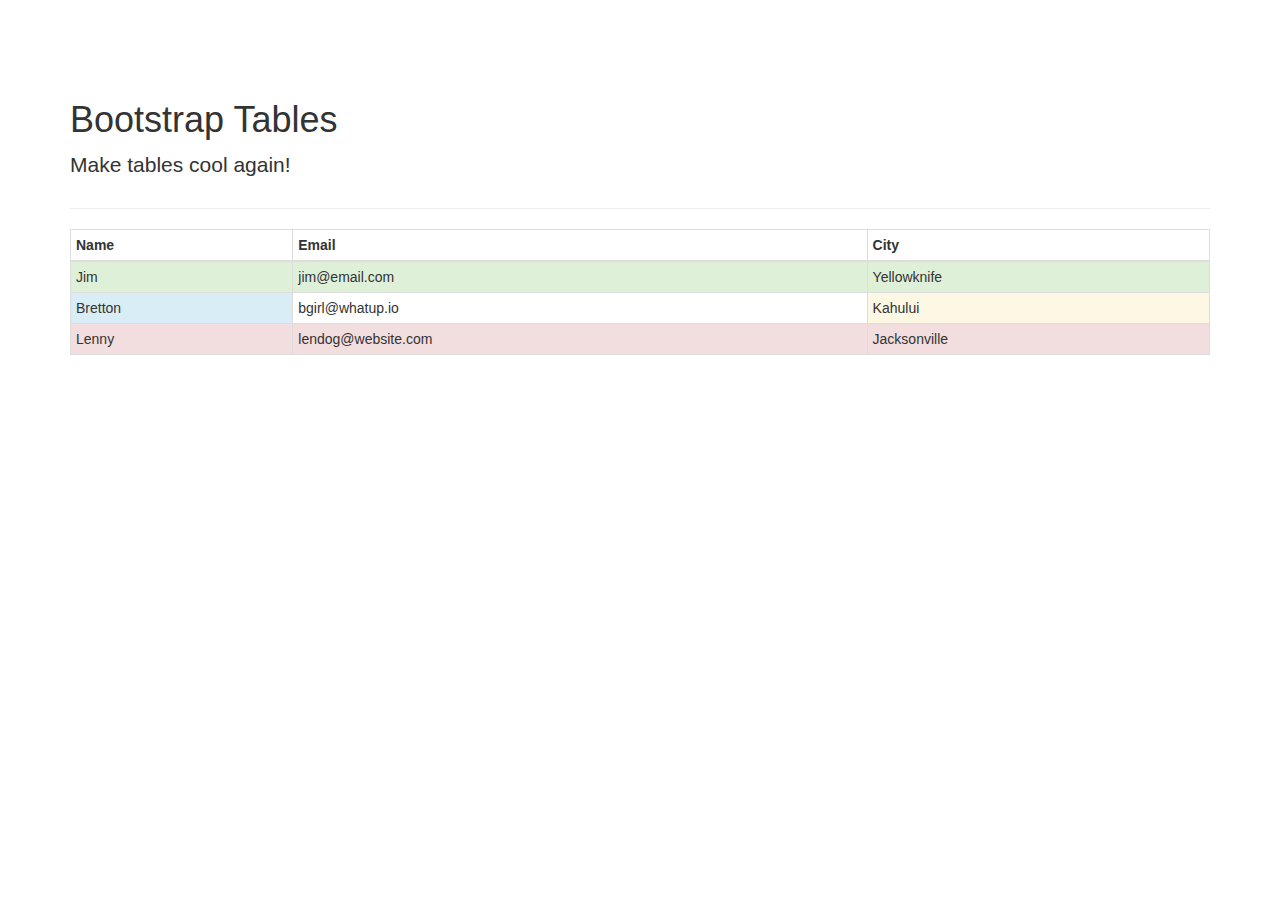
<file: Bootstrap/tables.html>
<!DOCTYPE html>
<html lang="en">
<head>
    <meta charset="utf-8">
    <meta http-equiv="X-UA-Compatible" content="IE=edge">
    <meta name="viewport" content="width=device-width, initial-scale=1">

    <title>Bootstrap Tables</title>

    <!-- Bootstrap -->
    <link href="bootstrap/css/bootstrap.min.css" rel="stylesheet">
    <link href="styles.css" rel="stylesheet">

    <!-- HTML5 shim and Respond.js for IE8 support of HTML5 elements and media queries -->
    <!--[if lt IE 9]>
        <script src="https://oss.maxcdn.com/html5shiv/3.7.2/html5shiv.min.js"></script>
        <script src="https://oss.maxcdn.com/respond/1.4.2/respond.min.js"></script>
    <![endif]-->

</head>
<body>

    <div class="container">
        
        <div class="page-header">
            <h1>Bootstrap Tables</h1>
            <p class="lead">Make tables cool again!</p>
        </div><!-- page-header -->
        
        <table class="table table-striped table-bordered table-hover table-condensed">
            <thead>
                <tr>
                    <th>Name</th>
                    <th>Email</th>
                    <th>City</th>
                </tr>
            </thead>
            <tbody>
                <tr class="success">
                    <td>Jim</td>
                    <td>jim@email.com</td>
                    <td>Yellowknife</td>
                </tr>
                <tr>
                    <td class="info">Bretton</td>
                    <td>bgirl@whatup.io</td>
                    <td class="warning">Kahului</td>
                </tr>
                <tr class="danger">
                    <td>Lenny</td>
                    <td>lendog@website.com</td>
                    <td>Jacksonville</td>
                </tr>
            </tbody>
        </table>
        
    </div><!-- container -->


    <!-- jQuery (necessary for Bootstrap's JavaScript plugins) -->
    <script src="https://ajax.googleapis.com/ajax/libs/jquery/1.11.3/jquery.min.js"></script>
    <!-- Include all compiled plugins (below), or include individual files as needed -->
    <script src="bootstrap/js/bootstrap.min.js"></script>
</body>
</html>
</file>
<file: Bootstrap/styles.css>
body {
    padding-top: 60px;  
    position: relative;
    height: 100%;
}

.highlight {
    background: pink;   
    border: solid 1px #555;
}

.small-box {
    width: 300px;
}

#scrollerBox {
    position: relative;
    height: 400px;
    overflow: auto;
    border: solid 1px #ccc;
}
</file>
<file: Bootstrap/startup.css>
html,
body,
.cover {
    height: 100%;
}

.cover {
    background: url('img/couchfriends.jpg') top left no-repeat;
    background-size: cover;
    display: table;
    width: 100%;
    padding: 0 20%;
    box-shadow: inset 0 0 100px #000;
}

.cover-text {
    text-align: center;
    color: white;
    display: table-cell;
    vertical-align: middle;
}

.cover-text h1 {
    margin: 0;
    font-size: 70px;
    letter-spacing: -3px;
}

nav.navbar-inverse {
    background: rgba(0, 0, 0, 0.5);
    border: none;
}

.testimonial {
    background: #222;
}

blockquote {
    border: none;
    margin: 0;
    font-family: Georgia, Times, serif;
    font-style: italic;
    font-size: 32px;
    color: white;
}

blockquote cite {
    display: block;
    text-align: right;
    text-transform: uppercase;
    font-family: Helvetica, Arial, sans-serif;
    font-style: normal;
    font-size: 18px;
    font-weight: bold;
    color: #888;
    margin-top: 40px;
}

section {
    padding: 100px;
}

h2 {
    text-align: center;
    font-size: 28px;
    font-weight: bold;
    text-transform: uppercase;
    margin: 0 0 60px;
}

h2 + p {
    text-align: center;
    margin-top: -60px;
}

#team {
    background: url('img/fan.jpg') top left no-repeat;
    background-size: cover;
    color: white;
    text-align: center;
}

footer {
    background: #222;
    color: white;
    text-align: center;
    padding: 20px;
    font-family: Georgia, Times, serif;
}

footer a {
    color: hotpink;
}

/* Media Queries */

@media only screen and ( max-width : 568px ) {
    .cover h1 {
        font-size: 40px;
    }
    section {
        padding: 20px;
    }
    
}
</file>
